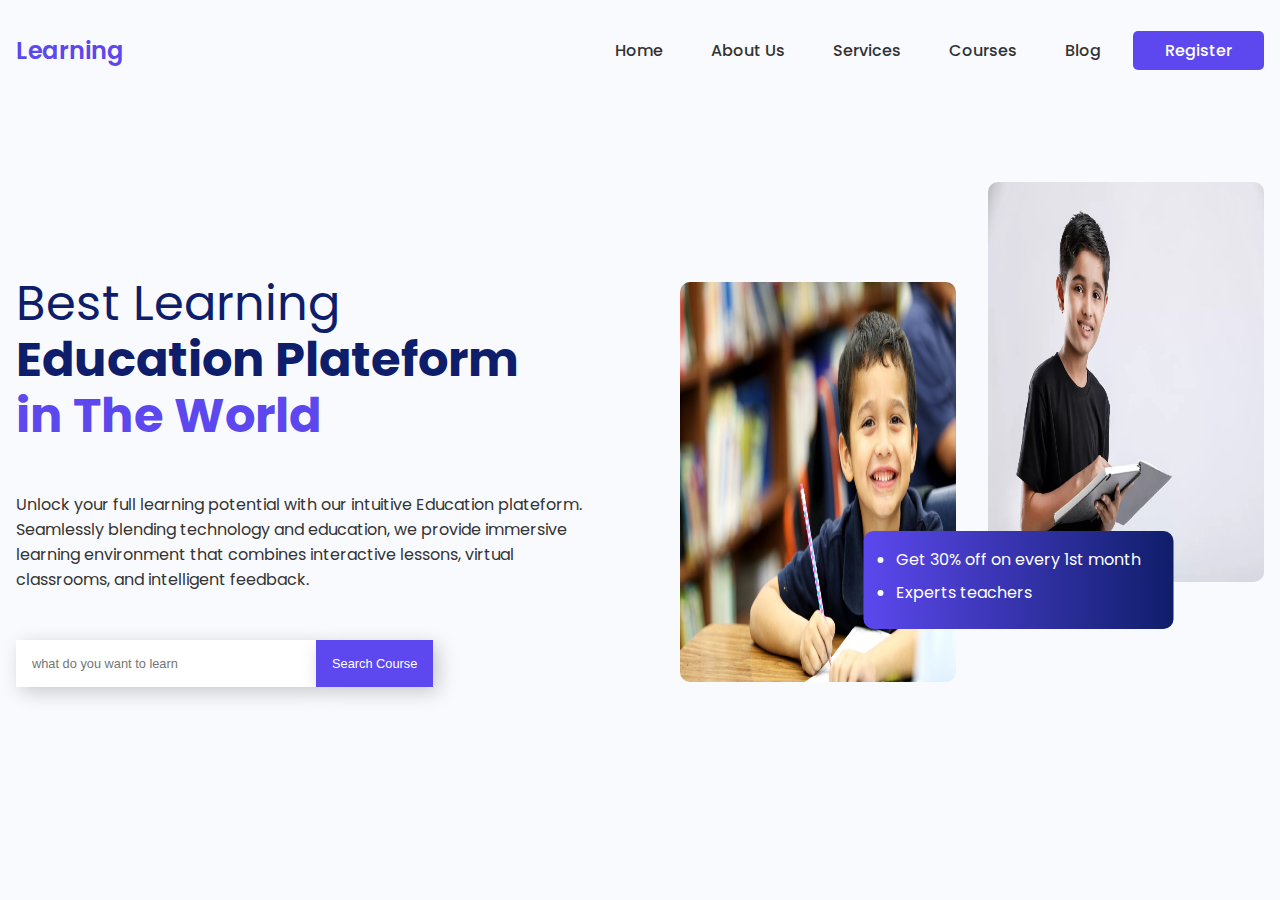
<file: landingPage/index.html>
<!DOCTYPE html>
<html lang="en">
<head>
    <meta charset="UTF-8">
    <meta name="viewport" content="width=device-width, initial-scale=1.0">
    <title>Learning Landing page</title>
    <link rel="stylesheet" href="style.css">
</head>
<body>
    <nav>
     <div class="nav_logo"><a href="#">Learning</a></div>
     <ul class="nav_links">
       <li class="link"><a href="#">Home</a></li>
       <li class="link"><a href="#">About Us</a></li>
       <li class="link"><a href="#">Services</a></li>
       <li class="link"><a href="#">Courses</a></li>
       <li class="link"><a href="#">Blog</a></li>
       <li class="link"><a href="#" class ="nav_btn">Register</a></li>
    </ul>
    </nav>
    <section class="container">
        <div class="content_container">
            <h1>
                Best Learning<br/>
                <span class="heading_1">Education Plateform</span><br/>
                <span class="heading_2">in The World</span>
            </h1>
            <P>
                Unlock your full learning potential with our intuitive Education plateform. Seamlessly blending technology and education, we provide immersive learning environment that combines interactive lessons, virtual classrooms, and intelligent feedback.
            </P>
            <form>
                <input type="text" class="text" placeholder="what do you want to learn"/>
                <button type="submit">Search Course</button>
            </form>
        </div>
        <div class="image_container">
            <img src="students1.jpg" alt="header"/>
            <img src="students2.webp" alt="header"/>
        <div class="image_content">
            <ul>
                <li>Get 30% off on every 1st month</li>
                <li>Experts teachers</li>
            </ul>
        </div>
        </div>
    </section>
</body>
</html>
</file>
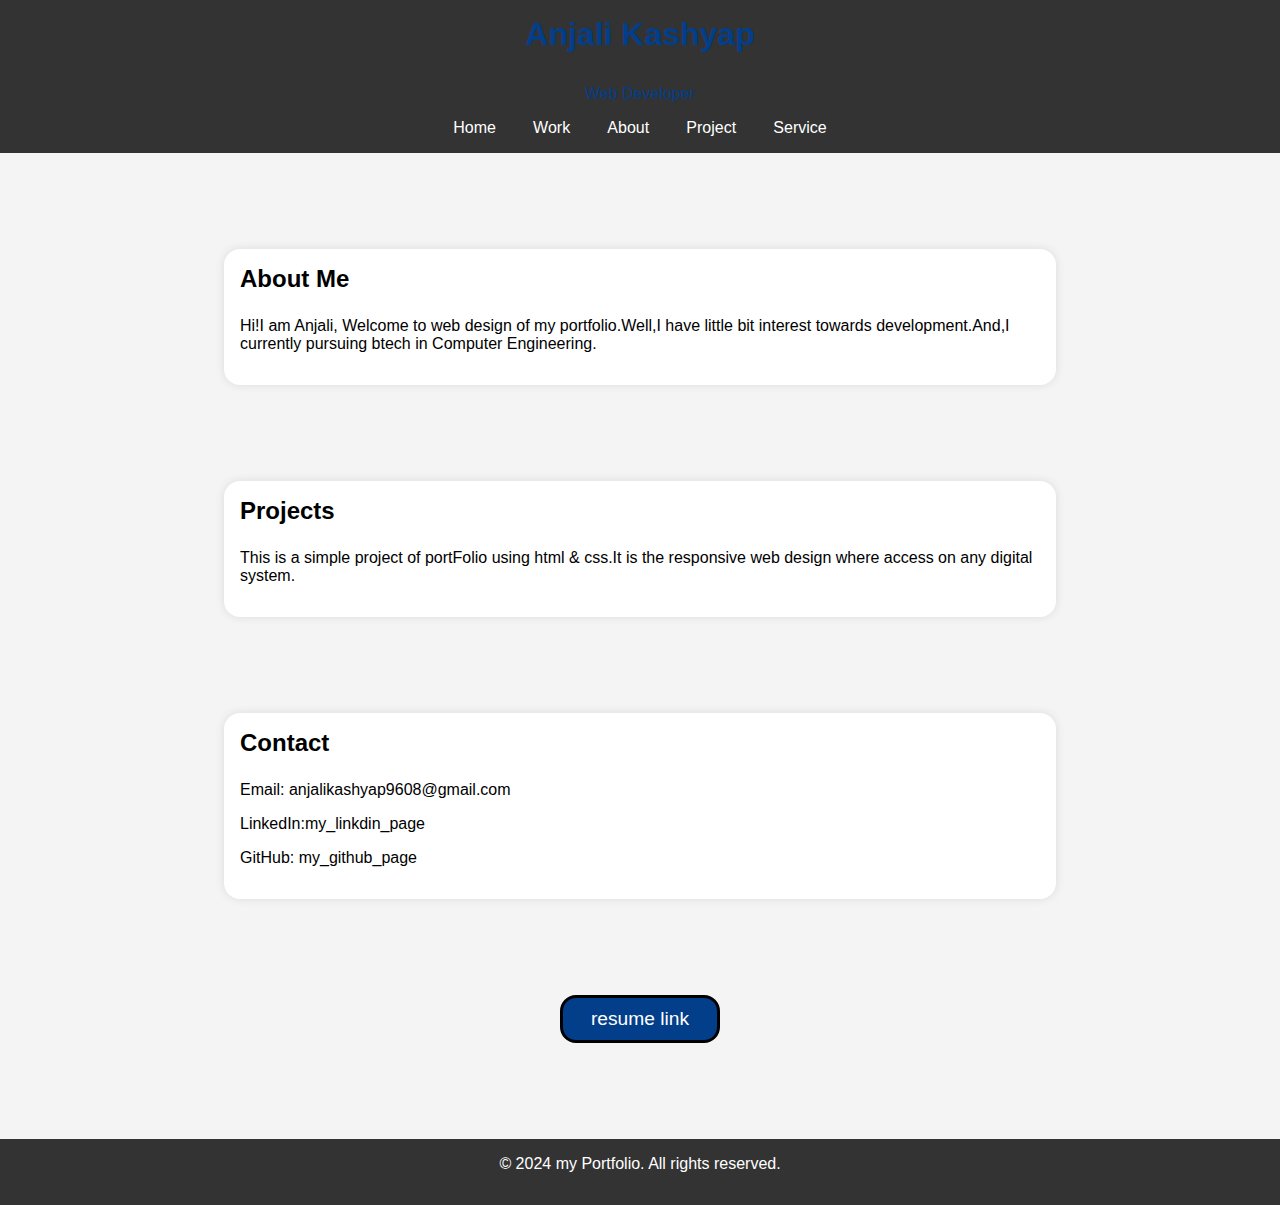
<file: portFolio/index.html>
<!DOCTYPE html>
<html lang="en">
<head>

    <meta charset="UTF-8">
    <meta name="viewport" content="width=device-width, initial-scale=1.0">
    <title>my portFolio</title>
    <link rel="stylesheet" href="style.css">

</head>
<body>
    
    <header>
        <div class="heading">
           <h1>Anjali Kashyap</h1>
           <p>Web Developer</p>
        </div>
        <div class="navbox">
           <a href="#home">Home</a>
           <a href="#work">Work</a>
           <a href="#about">About</a>
           <a href="#project">Project</a>
           <a href="#service">Service</a>
        </div>
    </header>

    <section>
        <h2>About Me</h2>
        <p>Hi!I am Anjali, Welcome to web design of my portfolio.Well,I have little bit interest towards development.And,I currently pursuing btech in Computer Engineering.</p>
    </section>
    

    <section>
        <h2>Projects</h2>
        <div>
            <p>This is a simple project of portFolio using html & css.It is the responsive web design where access on any digital system.</p>
        </div>
    </section>

    <section>
        <h2>Contact</h2>
        <div class="middlebox">
            <p>Email: anjalikashyap9608@gmail.com</p>
            <p>LinkedIn:<a href="https://www.linkedin.com/in/anjalikashyap997/" id="linkdin">my_linkdin_page</a></p>
            <p>GitHub: <a href="https://github.com/kashyapanjali" id="git"> my_github_page</a></p>
        </div>
    </section>
         <div id="resumelink">
           <button><a href="Anjali Resume resume.pdf">resume link</a></button>
         </div>

    <footer>
        <p>&copy; 2024 my Portfolio. All rights reserved.</p>
    </footer>

</body>
</html>
</file>
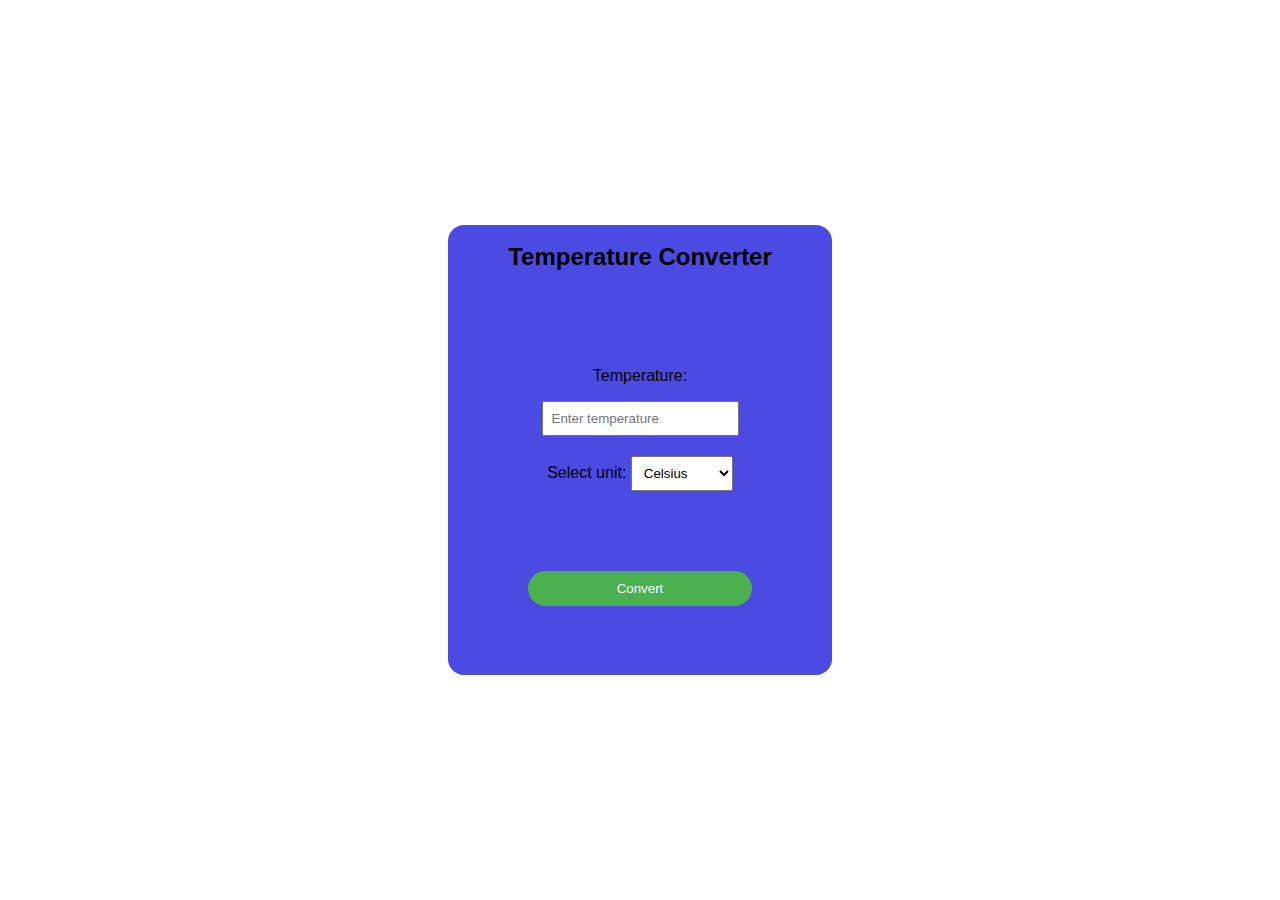
<file: tempCon/index.html>
<!DOCTYPE html>
<html lang="en">
<head>
    <meta charset="UTF-8">
    <meta name="viewport" content="width=device-width, initial-scale=1.0">
    <title>temperature/converter</title>
    <link rel="stylesheet" href="style.css">
</head>
<body>
    
    <main class="mainBox">
        <h2>Temperature Converter</h2>
        <label for="temperature">Temperature:</label>
        <input type="text" id="temperature" placeholder="Enter temperature" required>
        
        <div class="types">
          <label for="unit">Select unit:</label>
          <select id="unit">
            <option value="celsius">Celsius</option>
            <option value="fahrenheit">Fahrenheit</option>
            <option value="kelvin">Kelvin</option>
          </select>
        </div>
    
        <button onclick="convertTemperature()">Convert</button>
    
        <div id="result"></div>   
    </main>
    <script src="script.js"></script> 
</body>

</html>
</file>
<file: landingPage/style.css>
@import url("https://fonts.googleapis.com/css2?family=Poppins:wght@400;500;600;700&display=swap");

:root{
    --primary-color:#5c48ee;
    --primary-color-dark:#0f1e6a;
    --secondary-color:#f9fafe;
    --text-color:#333333;
    --white:#ffffff;
    --max-width:1500px;
}


*{
    margin: 0;
    padding: 0;
    box-sizing: border-box;
    text-decoration: none;
}

body{
    font-family:"Poppins",sans-serif;
    background-color: var(--secondary-color);
    
}

nav{
    max-width:var(--max-width);
    margin: auto;
    padding: 1rem;
    height: 100px;
    display: flex;
    align-items: center;
    justify-content: space-between;
}

.nav_logo a{
    font-size: 1.5rem;
    font-weight: 600;
    color: var(--primary-color);
    transition: 0.3s;
}

.nav_links{
    list-style: none;
    display: flex;
    align-items: center;
    gap: 1rem;
}

.link a{
    padding: 0.5rem 1rem;
    font-size: 1rem;
    font-weight: 500;
    color: var(--text-color);
    transition: 0.3s;
}


.link a:hover{
    color: var(--primary-color);
}


.link .nav_btn{
    padding: 0.5rem 2rem;
    color: var(--white)!important;
    background-color: var(--primary-color);
    border-radius: 5px;
}

.link .nav_btn:hover{
    background-color: var(--primary-color-dark);
}

.container{
    max-width: var(--max-width);
    margin: auto;
    padding: 1rem;
    min-height: calc(100vh- 100px);
    display: grid;
    grid-template-columns: repeat(2, 1fr);
    gap:5rem;
    margin-top:10rem;
}

.content_container{
    display: flex;
    flex-direction: column;
    justify-content: center;
}

.content_container h1{
    font-size: 3rem;
    font-weight: 400;
    line-height: 3.5rem;
    color: var(--primary-color-dark);
    margin-bottom: 3rem;
}

.heading_1{
    font-weight: 700;
}
.heading_2{
    font-weight: 700;
    color: var(--primary-color);
}

.content_container p{
    font-size: 1rem;
    color: var(--text-color);
    margin-bottom: 3rem;
}

.content_container form{
    display: flex;
    align-items: center;
}

.content_container input{
    width: 100%;
    max-width: 300px;
    padding: 1rem;
    font-size: 0.8rem;
    outline: none;
    border: none;
    box-shadow: 5px 5px 20px rgba(0,0,0,0.2);
}

.content_container button{
    width: fit-content;
    padding: 1rem;
    font-size: 0.8rem;
    white-space: nowrap;
    background-color: var(--primary-color);
    color: var(--white);
    outline: none;
    border: none;
    box-shadow:5px 5px 20px rgba(0,0,0,0.2);
    transition: 0.3s;
    cursor: pointer;
}

.content_container button:hover{
    background-color: var(--primary-color-dark);
}

.image_container{
    position:relative;
    display:grid;
    grid-template-columns: repeat(2, 1fr);
    gap: 2rem;
    place-content: center;
}

.image_container img{
    width: 100%;
    height: 400px;
    max-width: 300px;
    margin: auto;
    border-radius: 10px;
}


.image_container img:nth-child(2){
    transform: translateY(-100px);
}


.image_content{
    position: absolute;
    width: 100%;
    max-width: 310px;
    left:50%;
    top:50%;
    transform: translate(-35%,50%);
    background: linear-gradient(
        to right,
        var(--primary-color),
        var(--primary-color-dark)
    );
    color: var(--white);
    padding: 1rem 2rem;
    border-radius: 10px;  
}

.image_content li{
    margin-bottom: 0.5rem;
}

@media(width<900px){
    .link a:not(.nav_btn){
        display:none;
    }


    .container{
        grid-template-columns: repeat(1, 1fr);
    }

    .content_container{
        text-align: center;
    }
    .content_container form{
        margin-right: auto;
        margin-left: auto;
    }

    .image_container{
        grid-area: 1/1/2/2;
    }

    .image_container img{
        transform: translateY(0)!important;
    }   
}
</file>
<file: portFolio/style.css>
*{
    margin:0;
    padding:0;
    text-decoration: none;
}


body {
    font-family: Arial, sans-serif;
    box-sizing: border-box;
    background-color: #f4f4f4;
}

header{
    background-color: #333;
    text-align: center;
    padding: 1em;
}


.heading{
    color: #023e8a;
}


.navbox{
    display: flex;
    justify-content: space-evenly;
    align-items: center;
    margin:0 25rem 0 25rem ; 
    overflow: hidden;
}


.navbox a{
    color: #fff;
    float: center;
    display: block;
    text-align: center;
}


.navbox a:hover {
    background-color: #ddd;
    color: black;
  }

@media screen and (max-width: 700px) {
    .navbox a {
      width: 100%;
    }
}


#linkdin,
#git{
    color:black;
 } 


section {
    max-width: 800px;
    margin: 6em auto;
    padding: 1em;
    background-color: white;
    box-shadow: 0 0 10px rgba(0, 0, 0, 0.1);
    border-radius: 1rem;
}


h1,
h2,
p {
    margin-bottom: 1em;
}

img {
    max-width: 100%;
    height: auto;
}

footer {
    text-align: center;
    padding: 1em;
    background-color: #333;
    color: white;
}

#resumelink{
    text-align: center;    
    box-sizing: border-box;
    max-width: 100%;
    margin-bottom: 6rem;
}

button{
    background-color: #023e8a;
    cursor: pointer;
    border-radius: 1rem;
    height: 3rem;
    width: 10rem;
    border: 3px solid black;
    font-size: 1.2rem;
}

#resumelink:hover{
    opacity: 0.5px;
}
button,a{
    color: #fff;
}
</file>
<file: tempCon/style.css>
*{
    margin:0;
    padding:0;
}


body {
    font-family: Arial, sans-serif;
    height:100vh;
    width:100vw;
    display: flex;
    justify-content: center;
    align-items: center;
    
}

.mainBox{
    background-color: rgb(75, 75, 227);
    width:30vw;
    height:50vh;
    display:flex;
    flex-direction: column;
    justify-content:center;
    align-items: center;
    border-radius:1rem; 
}

h2{
    margin-bottom:6rem;
}

label {
    margin-bottom:1rem;
}


input {
    padding: 8px;
    margin-bottom: 20px;
}

.types{
    font-weight: 5rem;
}

select {
    padding: 8px;
}

button {
    padding: 10px;
    background-color: #4CAF50;
    color: white;
    border: none;
    cursor: pointer;
    margin-top:5rem;
    width: 14rem;
    border-radius: 3rem;
}

button:hover{
    background-color: #45a049;
}

#result{
    margin-top:20px;
    font-size:20px;
    margin-bottom:2rem;
}
</file>
